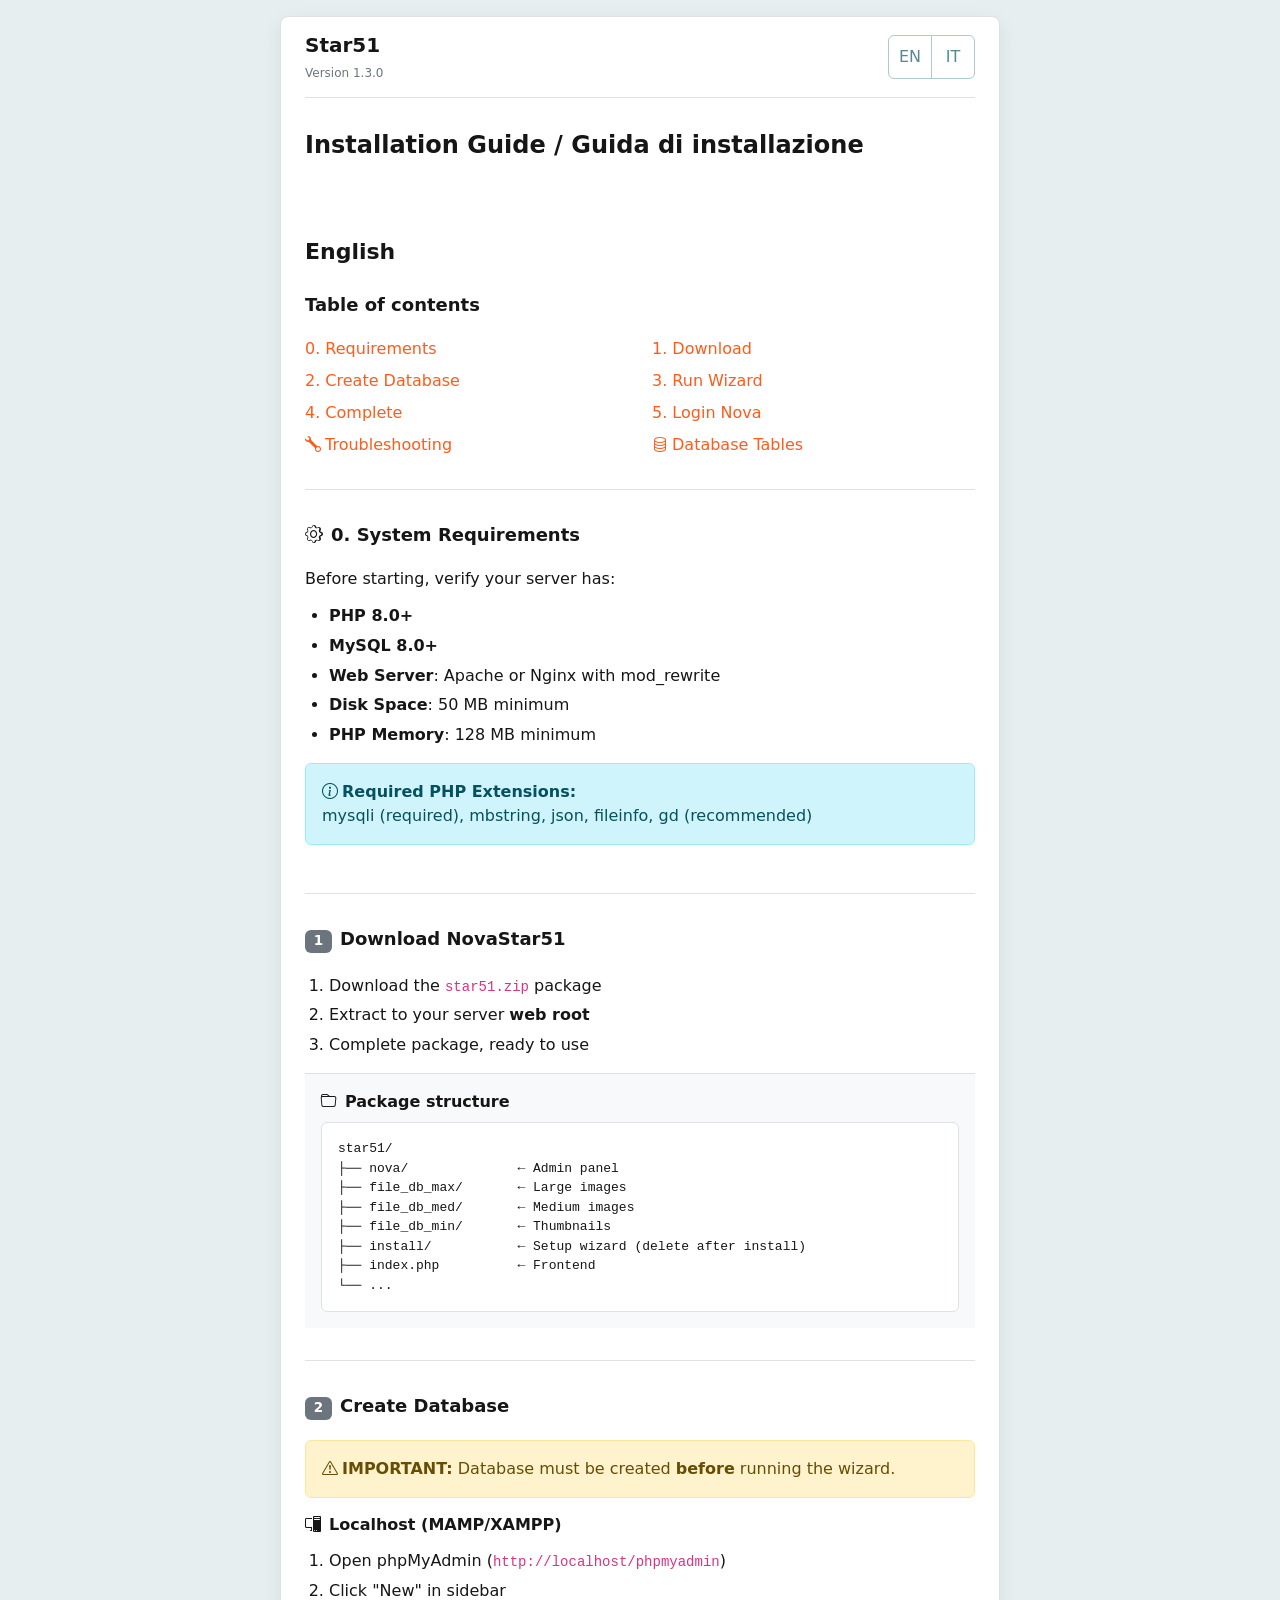
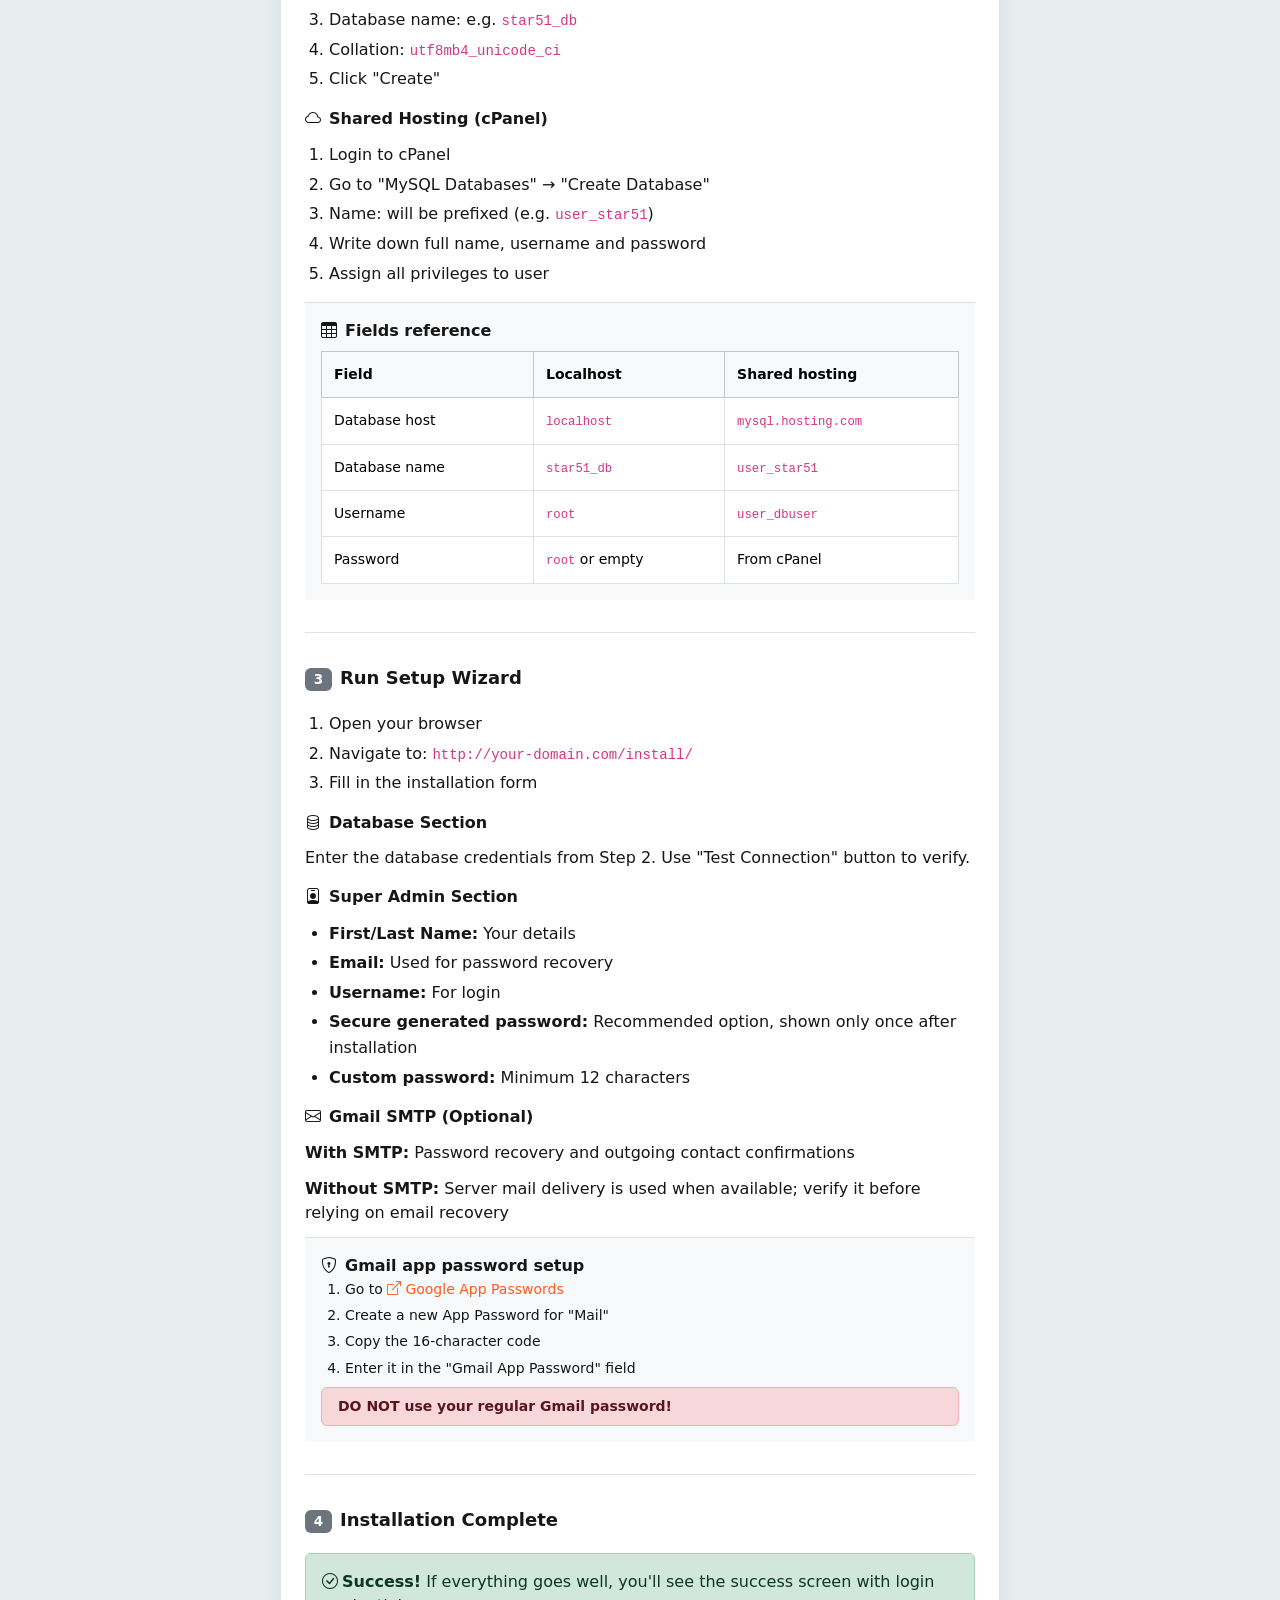
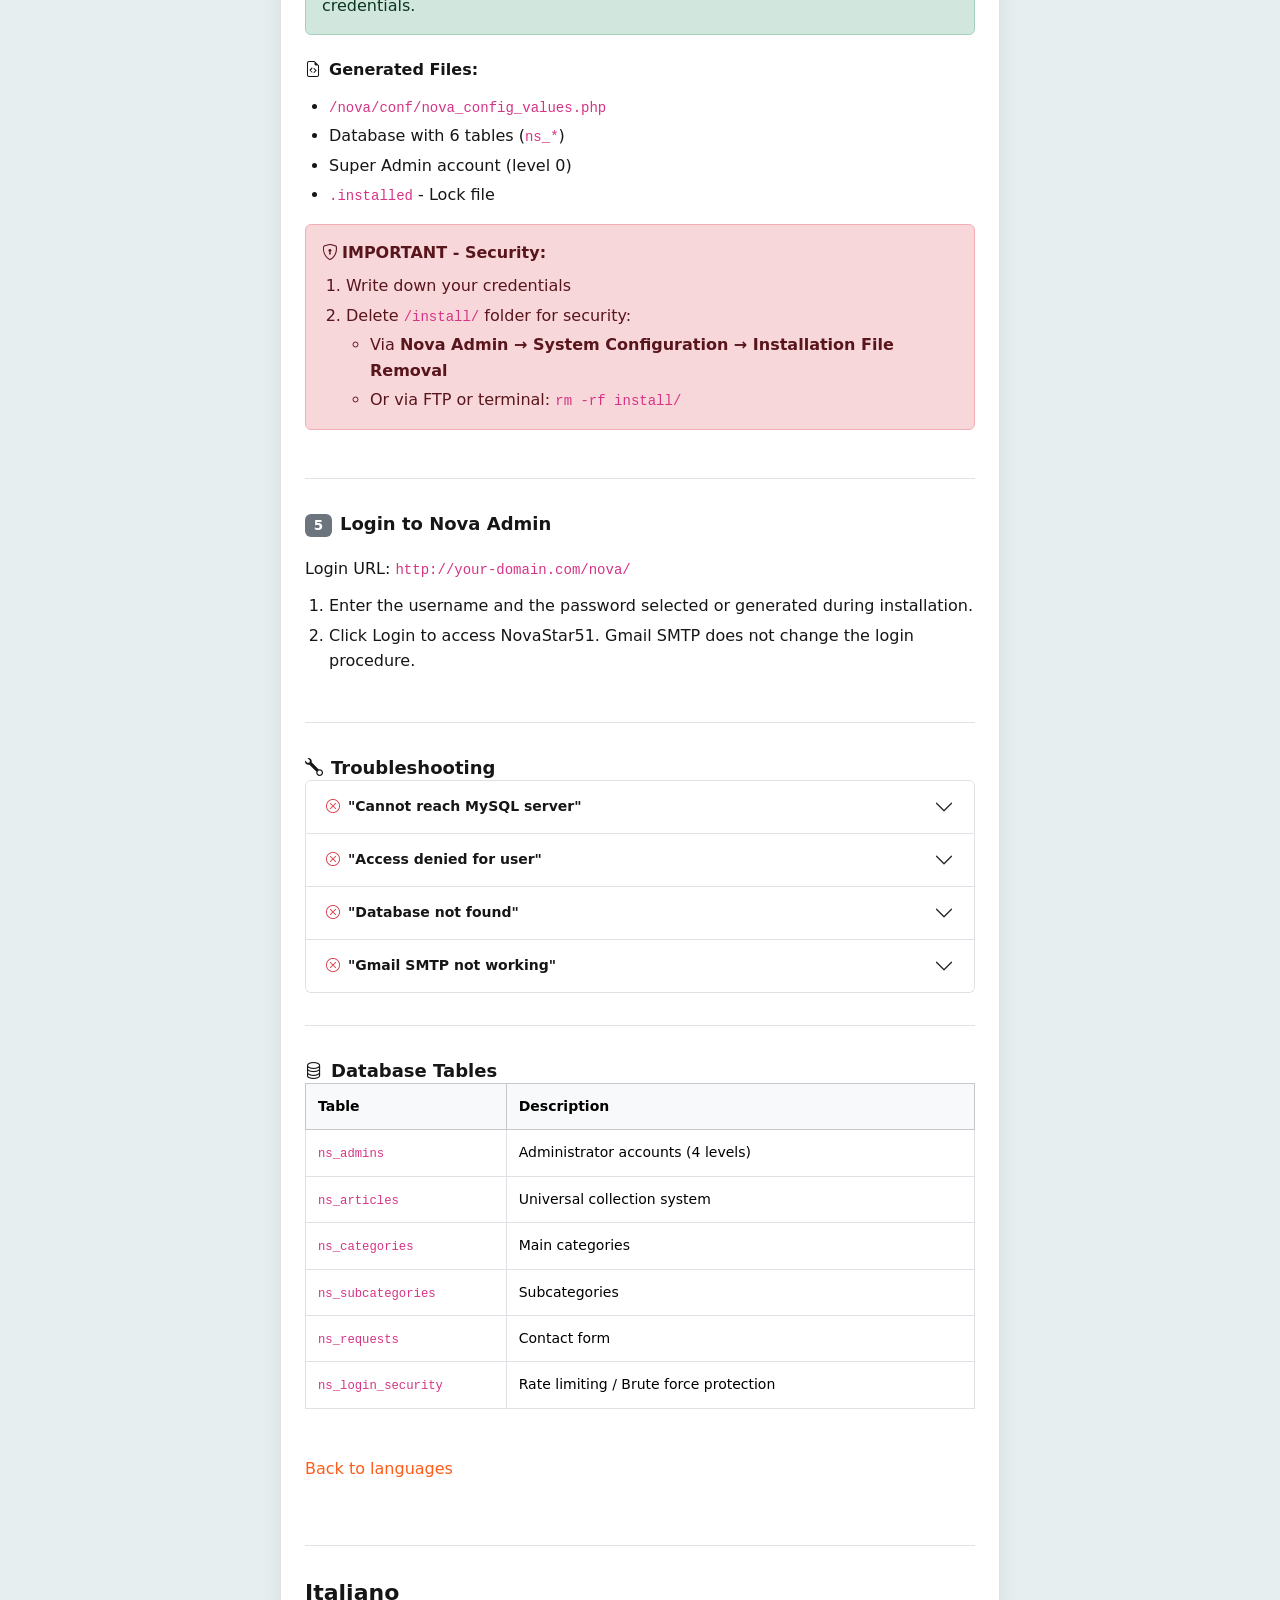
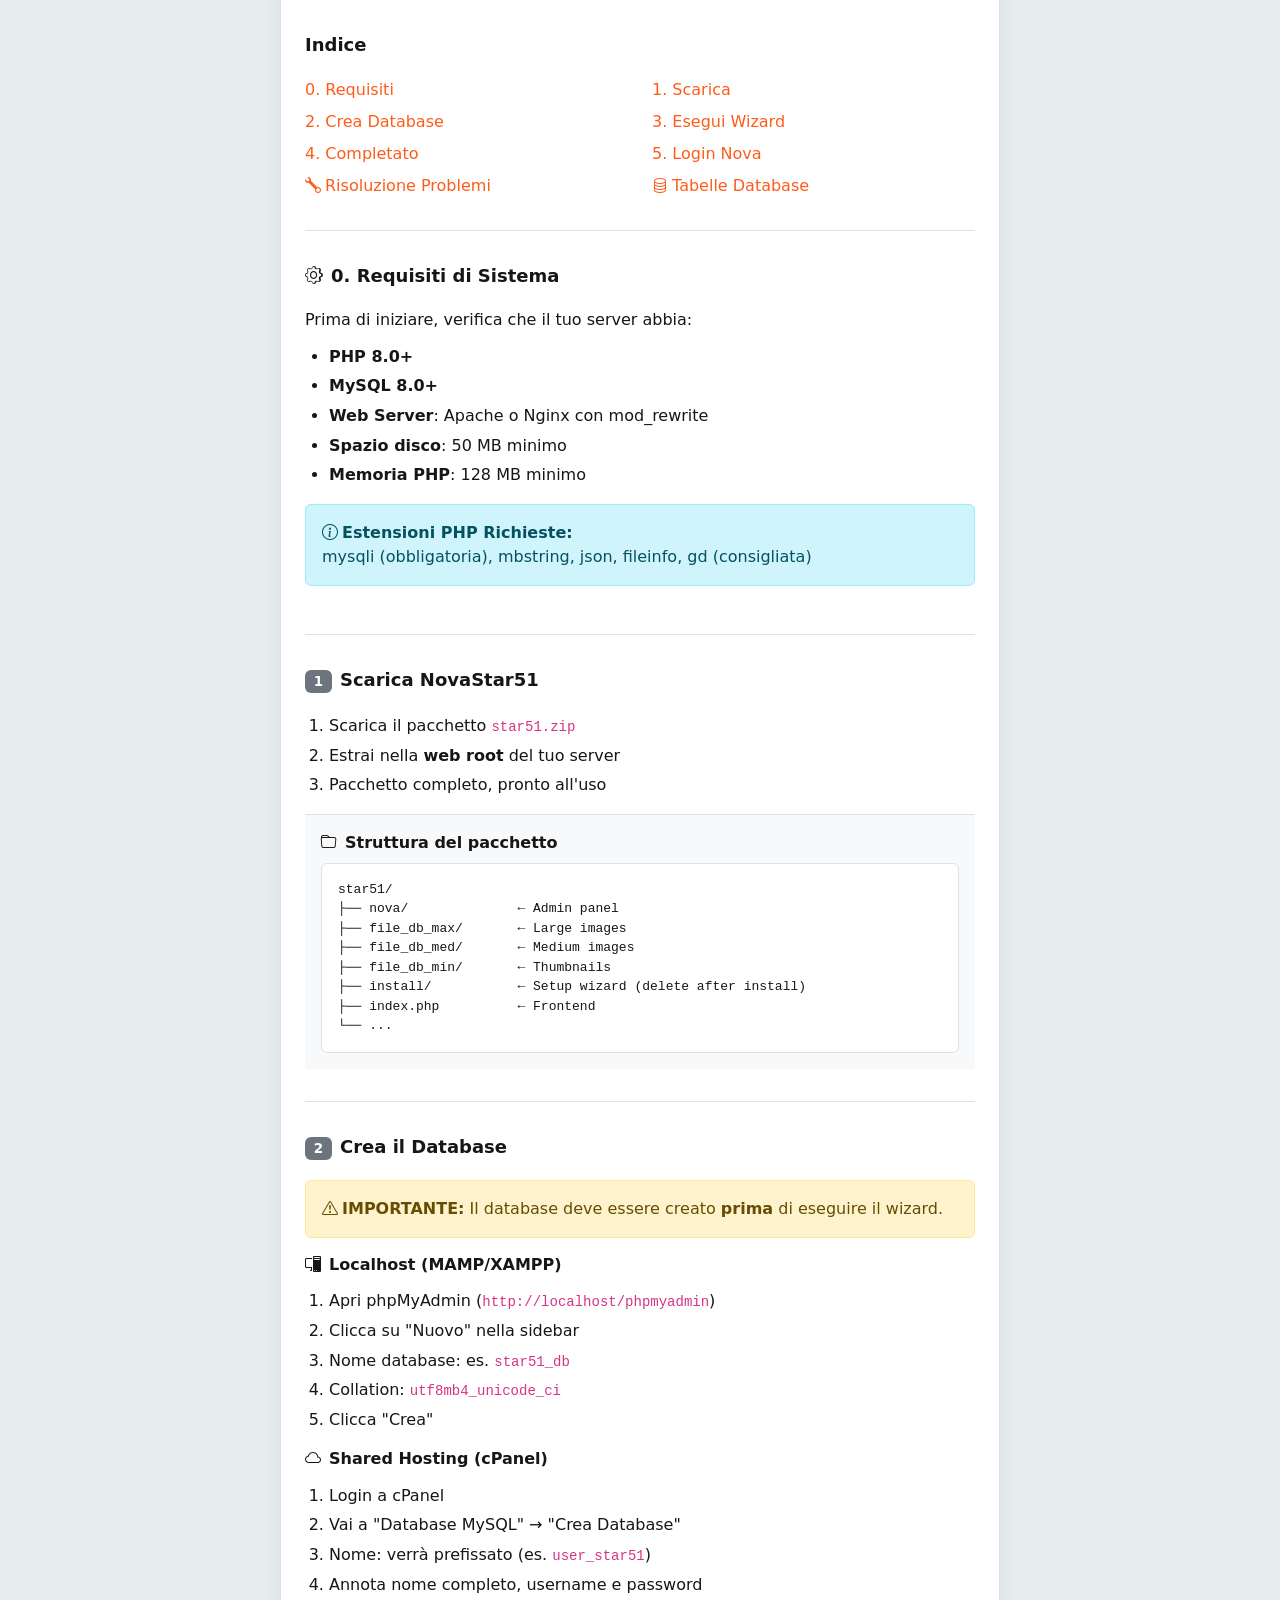
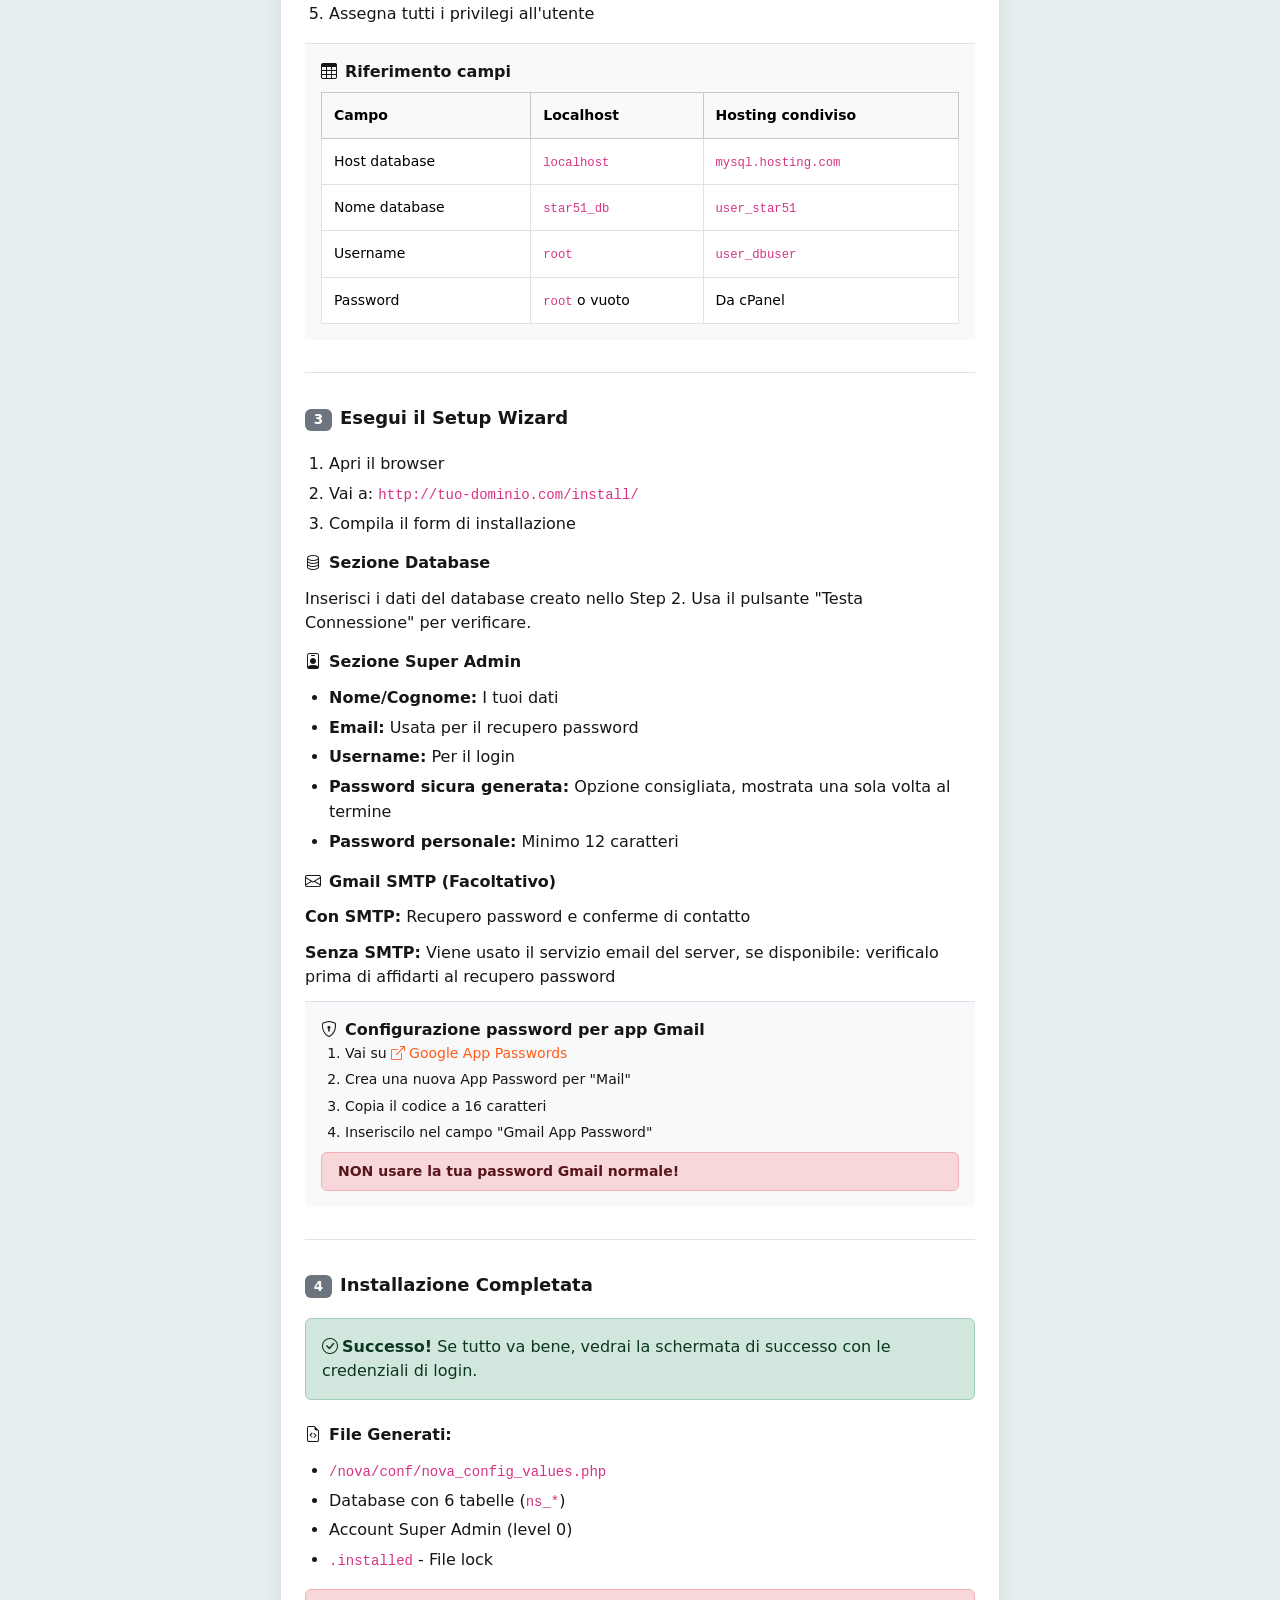
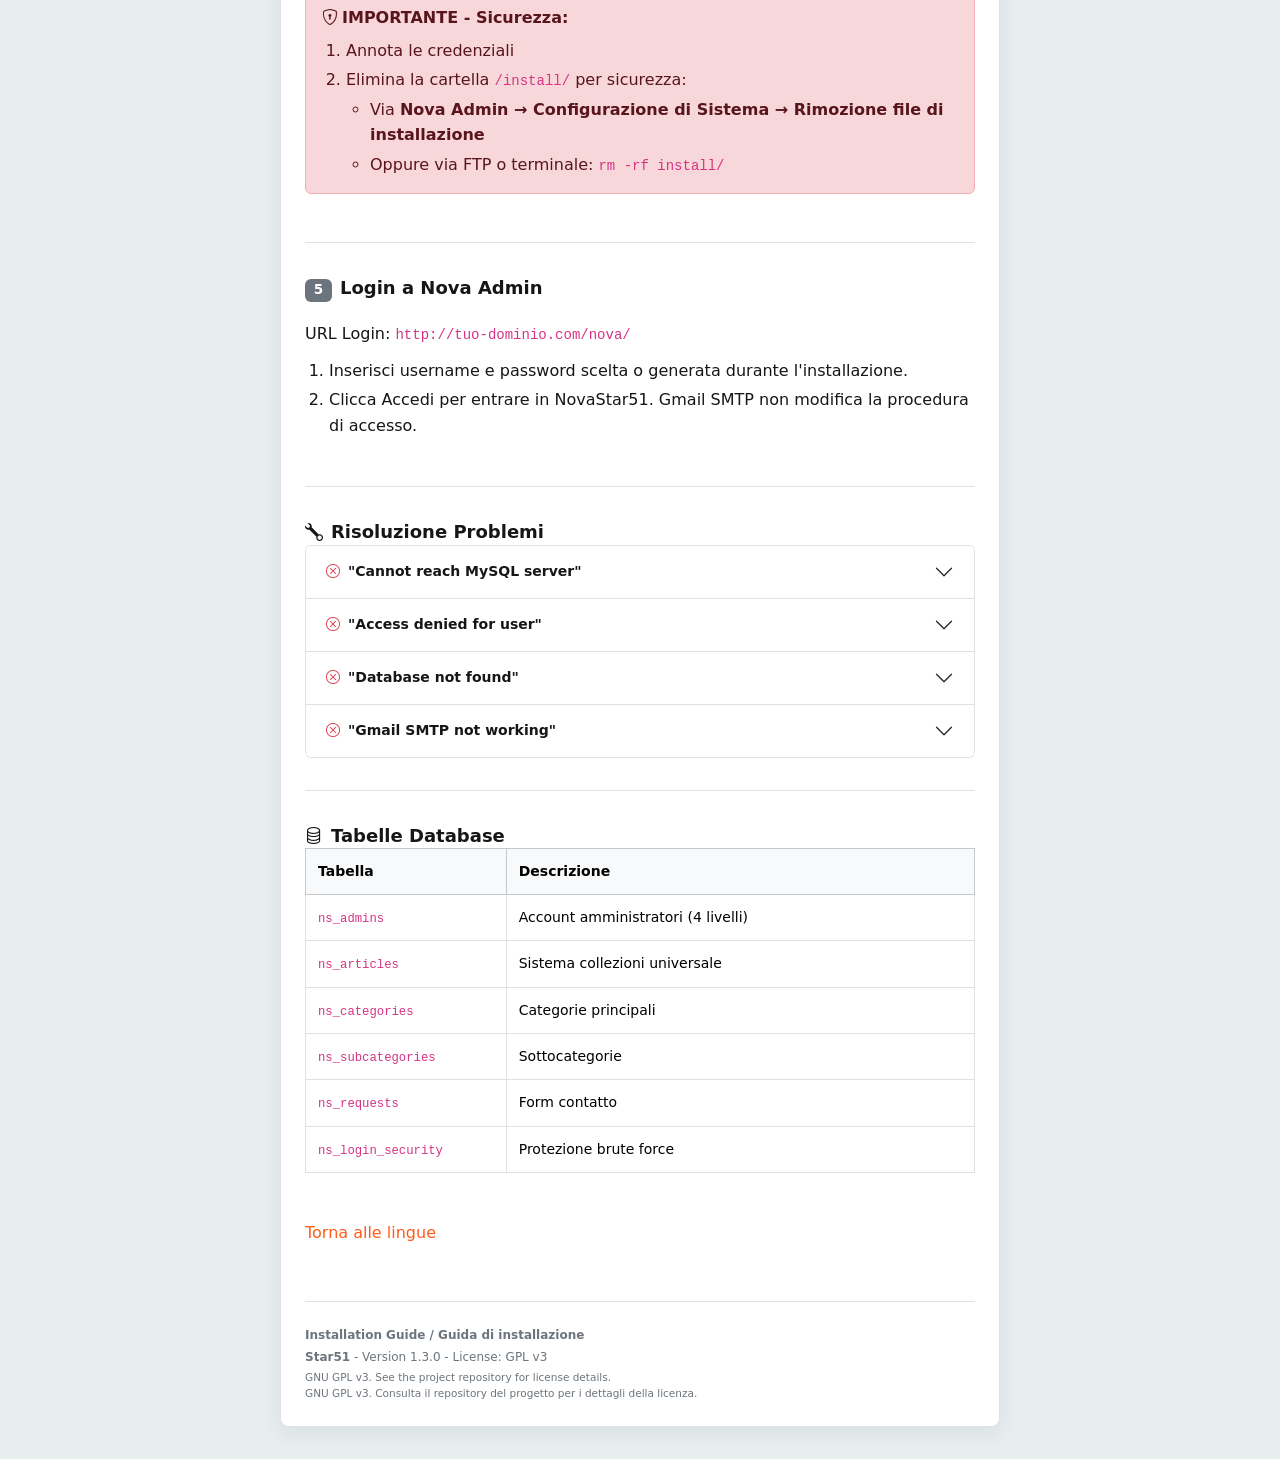
<file: install/install_guide.html>
<!DOCTYPE html>
<html lang="en">
  <head>
    <meta charset="UTF-8">
    <meta name="viewport" content="width=device-width, initial-scale=1.0">
    <title>Star51 - Installation Guide / Guida di installazione</title>
    <link href="https://cdn.jsdelivr.net/npm/bootstrap@5.3.8/dist/css/bootstrap.min.css" rel="stylesheet">
    <link rel="stylesheet" href="https://cdn.jsdelivr.net/npm/bootstrap-icons@1.13.1/font/bootstrap-icons.min.css">
    <style>
/* Guide-local styles; independent from the installer files. */
:root {
  --nova-brand-orange: #ff5b19;
  --nova-mint: #aecacd;
  --nova-mint-dark: #578a8f;
  --nova-charcoal: #161616;
  --nova-white: #ffffff;
  --nova-gray-border: #dee2e6;
  --nova-gray-muted: #6c757d;
  --bs-body-color: var(--nova-charcoal);
  --bs-body-bg: var(--nova-white);
  --bs-border-radius: 6px;
  --bs-link-color: var(--nova-brand-orange);
  --bs-link-hover-color: var(--nova-charcoal);
  --bs-link-color-rgb: 255, 91, 25;
  --bs-link-hover-color-rgb: 22, 22, 22;
}
[hidden] { display: none !important; }
body { min-height: 100vh; padding-inline: 20px; letter-spacing: 0; background: rgb(174 202 205 / 30%); }
a { color: var(--nova-brand-orange); text-decoration: none; transition: color .2s ease; }
button, a { touch-action: manipulation; }
:is(button, a, input):focus-visible { outline: 3px solid var(--nova-charcoal); outline-offset: 3px; }
.setup-panel { width: 100%; margin: 16px auto 32px; background: var(--nova-white); border: 1px solid var(--nova-gray-border); border-radius: 8px; box-shadow: 0 6px 20px rgb(22 22 22 / 7%); }
.topbar { margin-inline: 32px; border-bottom: 1px solid var(--nova-gray-border); }
.brand strong { display: block; font-size: 20px; }
.brand small { font-size: 12px; color: var(--nova-gray-muted); }
.page-title { display: flex; align-items: start; justify-content: space-between; gap: 24px; padding: 48px 0 40px; }
h1 { font-size: 24px; font-weight: 600; line-height: 1.3; margin: 0 0 12px; }
h2 { font-size: 18px; font-weight: 600; line-height: 1.4; margin: 0 0 12px; }
p { margin: 0; }
.bottom { gap: 12px; padding-block: 24px; border-top: 1px solid var(--nova-gray-border); font-size: 12px; color: var(--nova-gray-muted); }
.muted, .hint { color: var(--nova-gray-muted); }
.title-copy, .hint { font-size: 14px; }
/* Sequential language documents aligned with the installer width. */
.guide-page { padding-inline: 0; }
.guide-shell { max-width: 720px; }
.guide-topbar { margin-inline: 24px; }
.guide-topbar > div { min-height: 80px; }
.guide-content { padding-inline: 24px; }
.guide-content .page-title { max-width: 800px; margin-inline: auto; padding-block: 32px; }
.guide-page p { margin-bottom: 12px; }
.guide-page h3 { margin: 0 0 20px; font-size: 18px; font-weight: 600; line-height: 1.4; }
.guide-page h4 { margin: 24px 0 12px; font-size: 16px; font-weight: 600; line-height: 1.4; }
.guide-page ul, .guide-page ol { padding-left: 24px; line-height: 1.6; }
.guide-page li + li { margin-top: 4px; }
.guide-section { margin-bottom: 0 !important; padding-block: 32px; border-top: 1px solid var(--nova-gray-border); }
.guide-language-nav { display: flex; flex-shrink: 0; scroll-margin-top: 48px; }
.guide-language-nav .btn {
  --bs-btn-color: var(--nova-mint-dark);
  --bs-btn-bg: var(--nova-white);
  --bs-btn-border-color: var(--nova-mint);
  --bs-btn-hover-color: var(--nova-charcoal);
  --bs-btn-hover-bg: rgb(174 202 205 / 20%);
  --bs-btn-hover-border-color: var(--nova-mint-dark);
  --bs-btn-active-color: var(--nova-charcoal);
  --bs-btn-active-bg: var(--nova-mint);
  --bs-btn-active-border-color: var(--nova-mint-dark);
  display: inline-flex;
  align-items: center;
  justify-content: center;
  width: 44px;
  height: 44px;
  padding: 0;
  border-radius: 0;
}
.guide-language-nav .btn:first-child { border-radius: 6px 0 0 6px; }
.guide-language-nav .btn:last-child { border-radius: 0 6px 6px 0; }
.guide-language-nav .btn + .btn { margin-left: -1px; }
.guide-language-nav .btn:focus-visible { position: relative; z-index: 1; outline-color: var(--nova-mint-dark); }
.guide-language-document { max-width: 800px; margin-inline: auto; padding-block: 32px; overflow-wrap: anywhere; scroll-margin-top: 24px; }
.guide-language-document + .guide-language-document { margin-top: 32px; border-top: 1px solid var(--nova-gray-border); }
.guide-language-document > h2 { margin-bottom: 24px; font-size: 22px; }
.guide-index { margin-bottom: 24px; }
.guide-index-links { display: grid; grid-template-columns: repeat(2, minmax(0, 1fr)); column-gap: 24px; }
.guide-back { display: inline-block; margin-top: 16px; }
.guide-language-document pre { overflow-wrap: normal; }
.guide-page .table { font-size: 14px; }
.guide-page .table > :not(caption) > * > * { padding: 12px; }
.guide-page pre { overflow: auto; font-size: 13px; }
.guide-page .accordion { --bs-accordion-border-color: var(--nova-gray-border); --bs-accordion-active-bg: rgb(174 202 205 / 15%); --bs-accordion-active-color: var(--nova-charcoal); }
.guide-page .accordion-button { min-height: 48px; font-size: 14px; font-weight: 600; }
.guide-page .accordion-button:focus { box-shadow: 0 0 0 3px rgb(87 138 143 / 30%); }
.guide-page .accordion-header { margin: 0; }
.guide-footer { max-width: 800px; margin: 24px auto 0; }
.guide-footer p:last-child { margin-bottom: 0; }
.guide-language-document section[id^="database"] th:first-child { width: 30%; }
.guide-language-document section[id^="database"] th:last-child { width: 70%; }

@media (max-width: 767.98px) {
  .guide-shell { width: calc(100% - 24px); }
  .guide-content { padding-inline: 16px; }
  .guide-topbar { margin-inline: 16px; }
  .guide-index-links { grid-template-columns: minmax(0, 1fr); }
}

@media print {
  .guide-page { padding: 0; background: white; }
  .guide-shell { width: 100%; max-width: none; margin: 0; border: 0; box-shadow: none; }
  .guide-page .no-print { display: none !important; }
  .guide-language-document { max-width: none; }
  .guide-language-document + .guide-language-document { break-before: page; }
  .guide-page .accordion-collapse { display: block !important; }
  .guide-page .table-responsive { overflow: visible; }
}

</style>
  </head>
  <body class="guide-page">
    <div class="container guide-shell setup-panel p-0">
      <!-- Header -->
      <header class="topbar guide-topbar">
        <div class="d-flex justify-content-between align-items-center gap-3">
          <div class="brand"><strong>Star51</strong> <small>Version 1.3.0</small></div>
          <nav
            id="guide-top"
            class="guide-language-nav no-print"
            aria-label="Guide language / Lingua della guida"
          >
            <a
              class="btn"
              href="#guide-en"
              lang="en"
              title="English"
              aria-label="English"
            >EN</a>
            <a
              class="btn"
              href="#guide-it"
              lang="it"
              title="Italiano"
              aria-label="Italiano"
            >IT</a>
          </nav>
        </div>
      </header>
      <main class="guide-content">
        <div class="page-title">
          <div>
            <h1>Installation Guide / Guida di installazione</h1>
          </div>
        </div>
        <article
          id="guide-en"
          lang="en"
          class="guide-language-document"
        >
          <h2>English</h2>
          <nav class="guide-index no-print" aria-label="Table of contents">
            <h3>Table of contents</h3>
            <div class="guide-index-links">
              <a href="#requirements" class="d-block text-decoration-none mb-2">0. Requirements</a>
              <a href="#step1" class="d-block text-decoration-none mb-2">1. Download</a>
              <a href="#step2" class="d-block text-decoration-none mb-2">2. Create Database</a>
              <a href="#step3" class="d-block text-decoration-none mb-2">3. Run Wizard</a>
              <a href="#step4" class="d-block text-decoration-none mb-2">4. Complete</a>
              <a href="#step5" class="d-block text-decoration-none mb-2">5. Login Nova</a>
              <a href="#troubleshooting" class="d-block text-decoration-none mb-2"><i class="bi bi-wrench me-1"></i>Troubleshooting</a>
              <a href="#database" class="d-block text-decoration-none mb-2"><i class="bi bi-database me-1"></i>Database Tables</a>
            </div>
          </nav>
          <section id="requirements" class="guide-section">
            <h3><i class="bi bi-gear me-2" aria-hidden="true"></i>0. System Requirements</h3>
            <p>Before starting, verify your server has:</p>
            <ul>
              <li><strong>PHP 8.0+</strong></li>
              <li><strong>MySQL 8.0+</strong></li>
              <li><strong>Web Server</strong>: Apache or Nginx with mod_rewrite</li>
              <li><strong>Disk Space</strong>: 50 MB minimum</li>
              <li><strong>PHP Memory</strong>: 128 MB minimum</li>
            </ul>
            <div class="alert alert-info"><strong><i class="bi bi-info-circle me-1"></i>Required PHP Extensions:</strong><br> mysqli (required), mbstring, json, fileinfo, gd (recommended)</div>
          </section>
          <section id="step1" class="guide-section">
            <h3><span class="badge bg-secondary me-2">1</span>Download NovaStar51</h3>
            <ol>
              <li>Download the <code>star51.zip</code> package</li>
              <li>Extract to your server <strong>web root</strong></li>
              <li>Complete package, ready to use</li>
            </ol>
            <!-- Code block -->
            <div class="bg-light border-top p-3">
              <strong><i class="bi bi-folder me-2"></i>Package structure</strong>
              <pre class="bg-white border rounded p-3 mt-2 mb-0"><code>star51/
├── nova/              ← Admin panel
├── file_db_max/       ← Large images
├── file_db_med/       ← Medium images
├── file_db_min/       ← Thumbnails
├── install/           ← Setup wizard (delete after install)
├── index.php          ← Frontend
└── ...</code></pre>
            </div>
          </section>
          <section id="step2" class="guide-section">
            <h3><span class="badge bg-secondary me-2">2</span>Create Database</h3>
            <div class="alert alert-warning"><strong><i class="bi bi-exclamation-triangle me-1"></i>IMPORTANT:</strong> Database must be created <strong>before</strong> running the wizard.</div>
            <h4 class="mt-3"><i class="bi bi-pc-display me-2"></i>Localhost (MAMP/XAMPP)</h4>
            <ol>
              <li>Open phpMyAdmin (<code>http://localhost/phpmyadmin</code>)</li>
              <li>Click "New" in sidebar</li>
              <li>Database name: e.g. <code>star51_db</code></li>
              <li>Collation: <code>utf8mb4_unicode_ci</code></li>
              <li>Click "Create"</li>
            </ol>
            <h4 class="mt-3"><i class="bi bi-cloud me-2"></i>Shared Hosting (cPanel)</h4>
            <ol>
              <li>Login to cPanel</li>
              <li>Go to "MySQL Databases" → "Create Database"</li>
              <li>Name: will be prefixed (e.g. <code>user_star51</code>)</li>
              <li>Write down full name, username and password</li>
              <li>Assign all privileges to user</li>
            </ol>
            <!-- Database Fields Reference -->
            <div class="bg-light border-top p-3">
              <strong><i class="bi bi-table me-2"></i>Fields reference</strong>
              <div class="table-responsive">
                <table class="table table-bordered table-sm bg-white mt-2 mb-0">
                  <thead class="table-light">
                    <tr>
                      <th>Field</th>
                      <th>Localhost</th>
                      <th>Shared hosting</th>
                    </tr>
                  </thead>
                  <tbody>
                    <tr>
                      <td>Database host</td>
                      <td><code>localhost</code></td>
                      <td><code>mysql.hosting.com</code></td>
                    </tr>
                    <tr>
                      <td>Database name</td>
                      <td><code>star51_db</code></td>
                      <td><code>user_star51</code></td>
                    </tr>
                    <tr>
                      <td>Username</td>
                      <td><code>root</code></td>
                      <td><code>user_dbuser</code></td>
                    </tr>
                    <tr>
                      <td>Password</td>
                      <td><code>root</code> or empty</td>
                      <td>From cPanel</td>
                    </tr>
                  </tbody>
                </table>
              </div>
            </div>
          </section>
          <section id="step3" class="guide-section">
            <h3><span class="badge bg-secondary me-2">3</span>Run Setup Wizard</h3>
            <ol>
              <li>Open your browser</li>
              <li>Navigate to: <code>http://your-domain.com/install/</code></li>
              <li>Fill in the installation form</li>
            </ol>
            <h4 class="mt-3"><i class="bi bi-database me-2"></i>Database Section</h4>
            <p>Enter the database credentials from Step 2. Use "Test Connection" button to verify.</p>
            <h4 class="mt-3"><i class="bi bi-person-badge me-2"></i>Super Admin Section</h4>
            <ul>
              <li><strong>First/Last Name:</strong> Your details</li>
              <li><strong>Email:</strong> Used for password recovery</li>
              <li><strong>Username:</strong> For login</li>
              <li><strong>Secure generated password:</strong> Recommended option, shown only once after installation</li>
              <li><strong>Custom password:</strong> Minimum 12 characters</li>
            </ul>
            <h4 class="mt-3"><i class="bi bi-envelope me-2"></i>Gmail SMTP (Optional)</h4>
            <p><strong>With SMTP:</strong> Password recovery and outgoing contact confirmations</p>
            <p><strong>Without SMTP:</strong> Server mail delivery is used when available; verify it before relying on email recovery</p>
            <!-- Gmail App Password -->
            <div class="bg-light border-top p-3">
              <strong><i class="bi bi-shield-lock me-2"></i>Gmail app password setup</strong>
              <ol class="small mb-0">
                <li>Go to <a href="https://myaccount.google.com/apppasswords" target="_blank" rel="noopener"><i class="bi bi-box-arrow-up-right me-1" aria-hidden="true"></i>Google App Passwords</a></li>
                <li>Create a new App Password for "Mail"</li>
                <li>Copy the 16-character code</li>
                <li>Enter it in the "Gmail App Password" field</li>
              </ol>
              <div class="alert alert-danger py-2 mt-2 mb-0 small"><strong>DO NOT use your regular Gmail password!</strong></div>
            </div>
          </section>
          <section id="step4" class="guide-section">
            <h3><span class="badge bg-secondary me-2">4</span>Installation Complete</h3>
            <div class="alert alert-success"><strong><i class="bi bi-check-circle me-1"></i>Success!</strong> If everything goes well, you'll see the success screen with login credentials.</div>
            <h4><i class="bi bi-file-earmark-code me-2"></i>Generated Files:</h4>
            <ul>
              <li><code>/nova/conf/nova_config_values.php</code></li>
              <li>Database with 6 tables (<code>ns_*</code>)</li>
              <li>Super Admin account (level 0)</li>
              <li><code>.installed</code> - Lock file</li>
            </ul>
            <div class="alert alert-danger">
              <strong><i class="bi bi-shield-lock me-1"></i>IMPORTANT - Security:</strong>
              <ol class="mb-0 mt-2">
                <li>Write down your credentials</li>
                <li>
                  Delete <code>/install/</code> folder for security:
                  <ul class="mt-1 mb-0">
                    <li>Via <strong>Nova Admin → System Configuration → Installation File Removal</strong></li>
                    <li>Or via FTP or terminal: <code>rm -rf install/</code></li>
                  </ul>
                </li>
              </ol>
            </div>
          </section>
          <section id="step5" class="guide-section">
            <h3><span class="badge bg-secondary me-2">5</span>Login to Nova Admin</h3>
            <p>Login URL: <code>http://your-domain.com/nova/</code></p>
            <ol>
              <li>Enter the username and the password selected or generated during installation.</li>
              <li>Click Login to access NovaStar51. Gmail SMTP does not change the login procedure.</li>
            </ol>
          </section>
          <section id="troubleshooting" class="guide-section">
            <h3 class="mb-0"><i class="bi bi-wrench me-2" aria-hidden="true"></i>Troubleshooting</h3>
            <div class="accordion" id="troubleshootingAccordion">
              <!-- Problem 1 -->
              <div class="accordion-item">
                <h4 class="accordion-header">
                  <button
                    class="accordion-button collapsed"
                    type="button"
                    data-bs-toggle="collapse"
                    data-bs-target="#p1"
                    aria-controls="p1"
                    aria-expanded="false"
                  ><i class="bi bi-x-circle text-danger me-2"></i>"Cannot reach MySQL server"</button>
                </h4>
                <div
                  id="p1"
                  class="accordion-collapse collapse"
                  data-bs-parent="#troubleshootingAccordion"
                >
                  <div class="accordion-body">
                    <ul class="small mb-0">
                      <li>Check MySQL is running</li>
                      <li>Check host (<code>localhost</code> or <code>127.0.0.1</code>)</li>
                      <li>Verify port 3306 is open</li>
                    </ul>
                  </div>
                </div>
              </div>
              <!-- Problem 2 -->
              <div class="accordion-item">
                <h4 class="accordion-header">
                  <button
                    class="accordion-button collapsed"
                    type="button"
                    data-bs-toggle="collapse"
                    data-bs-target="#p2"
                    aria-controls="p2"
                    aria-expanded="false"
                  ><i class="bi bi-x-circle text-danger me-2"></i>"Access denied for user"</button>
                </h4>
                <div
                  id="p2"
                  class="accordion-collapse collapse"
                  data-bs-parent="#troubleshootingAccordion"
                >
                  <div class="accordion-body">
                    <ul class="small mb-0">
                      <li>Check username (case-sensitive)</li>
                      <li>Check password (case-sensitive)</li>
                      <li>Localhost: try <code>root/root</code> (MAMP)</li>
                    </ul>
                  </div>
                </div>
              </div>
              <!-- Problem 3 -->
              <div class="accordion-item">
                <h4 class="accordion-header">
                  <button
                    class="accordion-button collapsed"
                    type="button"
                    data-bs-toggle="collapse"
                    data-bs-target="#p3"
                    aria-controls="p3"
                    aria-expanded="false"
                  ><i class="bi bi-x-circle text-danger me-2"></i>"Database not found"</button>
                </h4>
                <div
                  id="p3"
                  class="accordion-collapse collapse"
                  data-bs-parent="#troubleshootingAccordion"
                >
                  <div class="accordion-body">
                    <ul class="small mb-0">
                      <li>Create database BEFORE wizard</li>
                      <li>Check exact name (case-sensitive on Linux)</li>
                    </ul>
                  </div>
                </div>
              </div>
              <!-- Problem 4 -->
              <div class="accordion-item">
                <h4 class="accordion-header">
                  <button
                    class="accordion-button collapsed"
                    type="button"
                    data-bs-toggle="collapse"
                    data-bs-target="#p4"
                    aria-controls="p4"
                    aria-expanded="false"
                  ><i class="bi bi-x-circle text-danger me-2"></i>"Gmail SMTP not working"</button>
                </h4>
                <div
                  id="p4"
                  class="accordion-collapse collapse"
                  data-bs-parent="#troubleshootingAccordion"
                >
                  <div class="accordion-body">
                    <ul class="small mb-0">
                      <li>Enable 2FA on Google Account</li>
                      <li>Use App Password (16 chars)</li>
                      <li>Email must be @gmail.com</li>
                    </ul>
                  </div>
                </div>
              </div>
            </div>
          </section>
          <section id="database" class="guide-section">
            <h3 class="mb-0"><i class="bi bi-database me-2" aria-hidden="true"></i>Database Tables</h3>
            <div class="table-responsive">
              <table class="table table-bordered table-sm mb-0">
                <thead class="table-light">
                  <tr>
                    <th>Table</th>
                    <th lang="en">Description</th>
                  </tr>
                </thead>
                <tbody>
                  <tr>
                    <td><code>ns_admins</code></td>
                    <td lang="en">Administrator accounts (4 levels)</td>
                  </tr>
                  <tr>
                    <td><code>ns_articles</code></td>
                    <td lang="en">Universal collection system</td>
                  </tr>
                  <tr>
                    <td><code>ns_categories</code></td>
                    <td lang="en">Main categories</td>
                  </tr>
                  <tr>
                    <td><code>ns_subcategories</code></td>
                    <td lang="en">Subcategories</td>
                  </tr>
                  <tr>
                    <td><code>ns_requests</code></td>
                    <td lang="en">Contact form</td>
                  </tr>
                  <tr>
                    <td><code>ns_login_security</code></td>
                    <td lang="en">Rate limiting / Brute force protection</td>
                  </tr>
                </tbody>
              </table>
            </div>
          </section>
          <a href="#guide-top" class="guide-back no-print">Back to languages</a>
        </article>
        <article
          id="guide-it"
          lang="it"
          class="guide-language-document"
        >
          <h2>Italiano</h2>
          <nav class="guide-index no-print" aria-label="Indice">
            <h3>Indice</h3>
            <div class="guide-index-links">
              <a href="#requirements-it" class="d-block text-decoration-none mb-2">0. Requisiti</a>
              <a href="#step1-it" class="d-block text-decoration-none mb-2">1. Scarica</a>
              <a href="#step2-it" class="d-block text-decoration-none mb-2">2. Crea Database</a>
              <a href="#step3-it" class="d-block text-decoration-none mb-2">3. Esegui Wizard</a>
              <a href="#step4-it" class="d-block text-decoration-none mb-2">4. Completato</a>
              <a href="#step5-it" class="d-block text-decoration-none mb-2">5. Login Nova</a>
              <a href="#troubleshooting-it" class="d-block text-decoration-none mb-2"><i class="bi bi-wrench me-1"></i>Risoluzione Problemi</a>
              <a href="#database-it" class="d-block text-decoration-none mb-2"><i class="bi bi-database me-1"></i>Tabelle Database</a>
            </div>
          </nav>
          <section id="requirements-it" class="guide-section">
            <h3><i class="bi bi-gear me-2"></i>0. Requisiti di Sistema</h3>
            <p>Prima di iniziare, verifica che il tuo server abbia:</p>
            <ul>
              <li><strong>PHP 8.0+</strong></li>
              <li><strong>MySQL 8.0+</strong></li>
              <li><strong>Web Server</strong>: Apache o Nginx con mod_rewrite</li>
              <li><strong>Spazio disco</strong>: 50 MB minimo</li>
              <li><strong>Memoria PHP</strong>: 128 MB minimo</li>
            </ul>
            <div class="alert alert-info"><strong><i class="bi bi-info-circle me-1"></i>Estensioni PHP Richieste:</strong><br> mysqli (obbligatoria), mbstring, json, fileinfo, gd (consigliata)</div>
          </section>
          <section id="step1-it" class="guide-section">
            <h3><span class="badge bg-secondary me-2">1</span>Scarica NovaStar51</h3>
            <ol>
              <li>Scarica il pacchetto <code>star51.zip</code></li>
              <li>Estrai nella <strong>web root</strong> del tuo server</li>
              <li>Pacchetto completo, pronto all'uso</li>
            </ol>
            <!-- Code block -->
            <div class="bg-light border-top p-3">
              <strong><i class="bi bi-folder me-2"></i>Struttura del pacchetto</strong>
              <pre class="bg-white border rounded p-3 mt-2 mb-0"><code>star51/
├── nova/              ← Admin panel
├── file_db_max/       ← Large images
├── file_db_med/       ← Medium images
├── file_db_min/       ← Thumbnails
├── install/           ← Setup wizard (delete after install)
├── index.php          ← Frontend
└── ...</code></pre>
            </div>
          </section>
          <section id="step2-it" class="guide-section">
            <h3><span class="badge bg-secondary me-2">2</span>Crea il Database</h3>
            <div class="alert alert-warning"><strong><i class="bi bi-exclamation-triangle me-1"></i>IMPORTANTE:</strong> Il database deve essere creato <strong>prima</strong> di eseguire il wizard.</div>
            <h4 class="mt-3"><i class="bi bi-pc-display me-2"></i>Localhost (MAMP/XAMPP)</h4>
            <ol>
              <li>Apri phpMyAdmin (<code>http://localhost/phpmyadmin</code>)</li>
              <li>Clicca su "Nuovo" nella sidebar</li>
              <li>Nome database: es. <code>star51_db</code></li>
              <li>Collation: <code>utf8mb4_unicode_ci</code></li>
              <li>Clicca "Crea"</li>
            </ol>
            <h4 class="mt-3"><i class="bi bi-cloud me-2"></i>Shared Hosting (cPanel)</h4>
            <ol>
              <li>Login a cPanel</li>
              <li>Vai a "Database MySQL" → "Crea Database"</li>
              <li>Nome: verrà prefissato (es. <code>user_star51</code>)</li>
              <li>Annota nome completo, username e password</li>
              <li>Assegna tutti i privilegi all'utente</li>
            </ol>
            <!-- Database Fields Reference -->
            <div class="bg-light border-top p-3">
              <strong><i class="bi bi-table me-2"></i>Riferimento campi</strong>
              <div class="table-responsive">
                <table class="table table-bordered table-sm bg-white mt-2 mb-0">
                  <thead class="table-light">
                    <tr>
                      <th>Campo</th>
                      <th>Localhost</th>
                      <th>Hosting condiviso</th>
                    </tr>
                  </thead>
                  <tbody>
                    <tr>
                      <td>Host database</td>
                      <td><code>localhost</code></td>
                      <td><code>mysql.hosting.com</code></td>
                    </tr>
                    <tr>
                      <td>Nome database</td>
                      <td><code>star51_db</code></td>
                      <td><code>user_star51</code></td>
                    </tr>
                    <tr>
                      <td>Username</td>
                      <td><code>root</code></td>
                      <td><code>user_dbuser</code></td>
                    </tr>
                    <tr>
                      <td>Password</td>
                      <td><code>root</code> o vuoto</td>
                      <td>Da cPanel</td>
                    </tr>
                  </tbody>
                </table>
              </div>
            </div>
          </section>
          <section id="step3-it" class="guide-section">
            <h3><span class="badge bg-secondary me-2">3</span>Esegui il Setup Wizard</h3>
            <ol>
              <li>Apri il browser</li>
              <li>Vai a: <code>http://tuo-dominio.com/install/</code></li>
              <li>Compila il form di installazione</li>
            </ol>
            <h4 class="mt-3"><i class="bi bi-database me-2"></i>Sezione Database</h4>
            <p>Inserisci i dati del database creato nello Step 2. Usa il pulsante "Testa Connessione" per verificare.</p>
            <h4 class="mt-3"><i class="bi bi-person-badge me-2"></i>Sezione Super Admin</h4>
            <ul>
              <li><strong>Nome/Cognome:</strong> I tuoi dati</li>
              <li><strong>Email:</strong> Usata per il recupero password</li>
              <li><strong>Username:</strong> Per il login</li>
              <li><strong>Password sicura generata:</strong> Opzione consigliata, mostrata una sola volta al termine</li>
              <li><strong>Password personale:</strong> Minimo 12 caratteri</li>
            </ul>
            <h4 class="mt-3"><i class="bi bi-envelope me-2"></i>Gmail SMTP (Facoltativo)</h4>
            <p><strong>Con SMTP:</strong> Recupero password e conferme di contatto</p>
            <p><strong>Senza SMTP:</strong> Viene usato il servizio email del server, se disponibile: verificalo prima di affidarti al recupero password</p>
            <!-- Gmail App Password -->
            <div class="bg-light border-top p-3">
              <strong><i class="bi bi-shield-lock me-2"></i>Configurazione password per app Gmail</strong>
              <ol class="small mb-0">
                <li>Vai su <a href="https://myaccount.google.com/apppasswords" target="_blank" rel="noopener"><i class="bi bi-box-arrow-up-right me-1" aria-hidden="true"></i>Google App Passwords</a></li>
                <li>Crea una nuova App Password per "Mail"</li>
                <li>Copia il codice a 16 caratteri</li>
                <li>Inseriscilo nel campo "Gmail App Password"</li>
              </ol>
              <div class="alert alert-danger py-2 mt-2 mb-0 small"><strong>NON usare la tua password Gmail normale!</strong></div>
            </div>
          </section>
          <section id="step4-it" class="guide-section">
            <h3><span class="badge bg-secondary me-2">4</span>Installazione Completata</h3>
            <div class="alert alert-success"><strong><i class="bi bi-check-circle me-1"></i>Successo!</strong> Se tutto va bene, vedrai la schermata di successo con le credenziali di login.</div>
            <h4><i class="bi bi-file-earmark-code me-2"></i>File Generati:</h4>
            <ul>
              <li><code>/nova/conf/nova_config_values.php</code></li>
              <li>Database con 6 tabelle (<code>ns_*</code>)</li>
              <li>Account Super Admin (level 0)</li>
              <li><code>.installed</code> - File lock</li>
            </ul>
            <div class="alert alert-danger">
              <strong><i class="bi bi-shield-lock me-1"></i>IMPORTANTE - Sicurezza:</strong>
              <ol class="mb-0 mt-2">
                <li>Annota le credenziali</li>
                <li>
                  Elimina la cartella <code>/install/</code> per sicurezza:
                  <ul class="mt-1 mb-0">
                    <li>Via <strong>Nova Admin → Configurazione di Sistema → Rimozione file di installazione</strong></li>
                    <li>Oppure via FTP o terminale: <code>rm -rf install/</code></li>
                  </ul>
                </li>
              </ol>
            </div>
          </section>
          <section id="step5-it" class="guide-section">
            <h3><span class="badge bg-secondary me-2">5</span>Login a Nova Admin</h3>
            <p>URL Login: <code>http://tuo-dominio.com/nova/</code></p>
            <ol>
              <li>Inserisci username e password scelta o generata durante l'installazione.</li>
              <li>Clicca Accedi per entrare in NovaStar51. Gmail SMTP non modifica la procedura di accesso.</li>
            </ol>
          </section>
          <section id="troubleshooting-it" class="guide-section">
            <h3 class="mb-0"><i class="bi bi-wrench me-2"></i>Risoluzione Problemi</h3>
            <div class="accordion" id="troubleshootingAccordion-it">
              <!-- Problem 1 -->
              <div class="accordion-item">
                <h4 class="accordion-header">
                  <button
                    class="accordion-button collapsed"
                    type="button"
                    data-bs-toggle="collapse"
                    data-bs-target="#p1-it"
                    aria-controls="p1-it"
                    aria-expanded="false"
                  ><i class="bi bi-x-circle text-danger me-2"></i>"Cannot reach MySQL server"</button>
                </h4>
                <div
                  id="p1-it"
                  class="accordion-collapse collapse"
                  data-bs-parent="#troubleshootingAccordion-it"
                >
                  <div class="accordion-body">
                    <ul class="small mb-0">
                      <li>Verifica che MySQL sia avviato</li>
                      <li>Controlla host (<code>localhost</code> o <code>127.0.0.1</code>)</li>
                      <li>Verifica porta 3306 aperta</li>
                    </ul>
                  </div>
                </div>
              </div>
              <!-- Problem 2 -->
              <div class="accordion-item">
                <h4 class="accordion-header">
                  <button
                    class="accordion-button collapsed"
                    type="button"
                    data-bs-toggle="collapse"
                    data-bs-target="#p2-it"
                    aria-controls="p2-it"
                    aria-expanded="false"
                  ><i class="bi bi-x-circle text-danger me-2"></i>"Access denied for user"</button>
                </h4>
                <div
                  id="p2-it"
                  class="accordion-collapse collapse"
                  data-bs-parent="#troubleshootingAccordion-it"
                >
                  <div class="accordion-body">
                    <ul class="small mb-0">
                      <li>Verifica username (case-sensitive)</li>
                      <li>Verifica password (case-sensitive)</li>
                      <li>Localhost: prova <code>root/root</code> (MAMP)</li>
                    </ul>
                  </div>
                </div>
              </div>
              <!-- Problem 3 -->
              <div class="accordion-item">
                <h4 class="accordion-header">
                  <button
                    class="accordion-button collapsed"
                    type="button"
                    data-bs-toggle="collapse"
                    data-bs-target="#p3-it"
                    aria-controls="p3-it"
                    aria-expanded="false"
                  ><i class="bi bi-x-circle text-danger me-2"></i>"Database not found"</button>
                </h4>
                <div
                  id="p3-it"
                  class="accordion-collapse collapse"
                  data-bs-parent="#troubleshootingAccordion-it"
                >
                  <div class="accordion-body">
                    <ul class="small mb-0">
                      <li>Crea database PRIMA del wizard</li>
                      <li>Verifica nome esatto (case-sensitive su Linux)</li>
                    </ul>
                  </div>
                </div>
              </div>
              <!-- Problem 4 -->
              <div class="accordion-item">
                <h4 class="accordion-header">
                  <button
                    class="accordion-button collapsed"
                    type="button"
                    data-bs-toggle="collapse"
                    data-bs-target="#p4-it"
                    aria-controls="p4-it"
                    aria-expanded="false"
                  ><i class="bi bi-x-circle text-danger me-2"></i>"Gmail SMTP not working"</button>
                </h4>
                <div
                  id="p4-it"
                  class="accordion-collapse collapse"
                  data-bs-parent="#troubleshootingAccordion-it"
                >
                  <div class="accordion-body">
                    <ul class="small mb-0">
                      <li>Attiva 2FA su Google Account</li>
                      <li>Usa App Password (16 caratteri)</li>
                      <li>Email deve essere @gmail.com</li>
                    </ul>
                  </div>
                </div>
              </div>
            </div>
          </section>
          <section id="database-it" class="guide-section">
            <h3 class="mb-0"><i class="bi bi-database me-2"></i>Tabelle Database</h3>
            <div class="table-responsive">
              <table class="table table-bordered table-sm mb-0">
                <thead class="table-light">
                  <tr>
                    <th>Tabella</th>
                    <th lang="it">Descrizione</th>
                  </tr>
                </thead>
                <tbody>
                  <tr>
                    <td><code>ns_admins</code></td>
                    <td lang="it">Account amministratori (4 livelli)</td>
                  </tr>
                  <tr>
                    <td><code>ns_articles</code></td>
                    <td lang="it">Sistema collezioni universale</td>
                  </tr>
                  <tr>
                    <td><code>ns_categories</code></td>
                    <td lang="it">Categorie principali</td>
                  </tr>
                  <tr>
                    <td><code>ns_subcategories</code></td>
                    <td lang="it">Sottocategorie</td>
                  </tr>
                  <tr>
                    <td><code>ns_requests</code></td>
                    <td lang="it">Form contatto</td>
                  </tr>
                  <tr>
                    <td><code>ns_login_security</code></td>
                    <td lang="it">Protezione brute force</td>
                  </tr>
                </tbody>
              </table>
            </div>
          </section>
          <a href="#guide-top" class="guide-back no-print">Torna alle lingue</a>
        </article>
        <footer class="bottom guide-footer">
          <p class="mb-1"><strong>Installation Guide / Guida di installazione</strong></p>
          <p class="mb-1"><strong>Star51</strong> - Version 1.3.0 - License: GPL v3</p>
          <p class="small mb-0">GNU GPL v3. See the project repository for license details.<br>GNU GPL v3. Consulta il repository del progetto per i dettagli della licenza.</p>
        </footer>
      </main>
    </div>
    <script src="https://cdn.jsdelivr.net/npm/bootstrap@5.3.8/dist/js/bootstrap.bundle.min.js"></script>
  </body>
</html>
</file>
